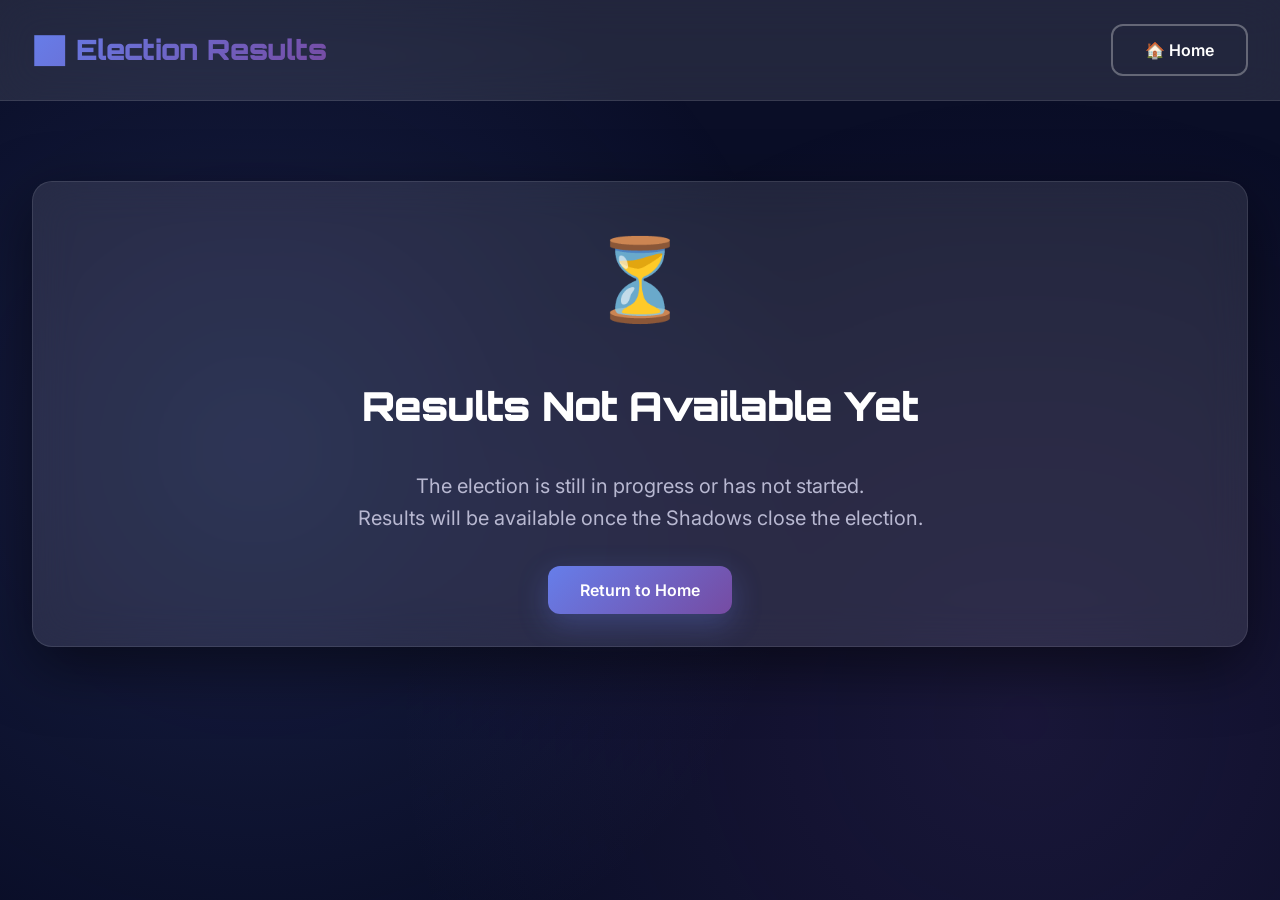
<file: frontend/results.html>
<!DOCTYPE html>
<html lang="en">

<head>
    <meta charset="UTF-8">
    <meta name="viewport" content="width=device-width, initial-scale=1.0">
    <meta name="description" content="VIT-ChainVote Election Results">
    <title>📊 Results | VIT-ChainVote</title>
    <link rel="stylesheet" href="css/styles.css">
</head>

<body>
    <!-- Navigation -->
    <nav class="navbar">
        <div class="navbar-content">
            <div class="logo">
                📊 Election Results
            </div>
            <div class="nav-links">
                <button class="btn btn-outline" onclick="window.location.href='index.html'">
                    🏠 Home
                </button>
            </div>
        </div>
    </nav>

    <div class="container">
        <!-- Results Not Available -->
        <section id="notAvailable" class="section">
            <div class="glass-card text-center">
                <div style="font-size: 5rem; margin-bottom: 2rem;">⏳</div>
                <h2>Results Not Available Yet</h2>
                <p style="font-size: 1.25rem; color: var(--text-secondary); margin: 2rem 0;">
                    The election is still in progress or has not started.<br>
                    Results will be available once the Shadows close the election.
                </p>
                <button class="btn btn-primary" onclick="window.location.href='index.html'">
                    Return to Home
                </button>
            </div>
        </section>

        <!-- Results Display -->
        <section id="resultsDisplay" class="section hidden">
            <!-- Blockchain Integrity -->
            <div class="glass-card text-center" style="margin-bottom: 2rem;">
                <h3 style="margin-bottom: 1rem;">⛓️ Blockchain Integrity</h3>
                <div id="chainStatus"></div>
            </div>

            <!-- Department Results -->
            <div id="departmentResults"></div>
        </section>
    </div>

    <script src="js/config.js"></script>
    <script>
        const API_URL = window.CONFIG.API_URL;

        loadResults();

        async function loadResults() {
            try {
                const response = await fetch(`${API_URL}/results`);
                const data = await response.json();

                if (data.success) {
                    // Show results
                    document.getElementById('notAvailable').classList.add('hidden');
                    document.getElementById('resultsDisplay').classList.remove('hidden');

                    // Chain status
                    const chainStatus = document.getElementById('chainStatus');
                    if (data.chain_valid) {
                        chainStatus.innerHTML = `
                            <div style="font-size: 3rem; color: #22c55e; margin-bottom: 0.5rem;">✓</div>
                            <p style="color: var(--text-secondary);">All blocks verified - No tampering detected</p>
                        `;
                    } else {
                        chainStatus.innerHTML = `
                            <div style="font-size: 3rem; color: #ef4444; margin-bottom: 0.5rem;">✗</div>
                            <p style="color: #ef4444;">Chain integrity compromised!</p>
                        `;
                    }

                    // Department results
                    const resultsContainer = document.getElementById('departmentResults');
                    const departments = ['CSE', 'IT', 'ENTC', 'MECH'];

                    resultsContainer.innerHTML = departments.map(dept => {
                        const result = data.results[dept];

                        if (!result || !result.winner) {
                            return `
                                <div class="glass-card" style="margin-bottom: 2rem;">
                                    <h2>${getDepartmentName(dept)}</h2>
                                    <p style="color: var(--text-secondary); text-align: center; padding: 2rem;">
                                        No votes recorded for this department
                                    </p>
                                </div>
                            `;
                        }

                        return `
                            <div class="glass-card" style="margin-bottom: 2rem;">
                                <div class="card-header">
                                    <h2>${getDepartmentName(dept)}</h2>
                                    <span class="candidate-department">${dept}</span>
                                </div>
                                
                                <div style="text-align: center; padding: 2rem; background: var(--bg-card); border-radius: var(--radius-md); margin-bottom: 1.5rem;">
                                    <div style="font-size: 1rem; color: var(--text-secondary); margin-bottom: 0.5rem;">
                                        🏆 WINNER
                                    </div>
                                    <h1 style="font-size: 3rem; margin-bottom: 1rem;">${result.winner.name}</h1>
                                    <div style="font-size: 2rem; font-weight: bold; color: #667eea;">
                                        ${result.winner.votes} ${result.winner.votes === 1 ? 'Vote' : 'Votes'}
                                    </div>
                                </div>
                                
                                <div style="display: grid; grid-template-columns: repeat(auto-fit, minmax(150px, 1fr)); gap: 1rem; text-align: center;">
                                    <div>
                                        <div style="font-size: 1.5rem; font-weight: bold; color: #4facfe;">${result.total_votes}</div>
                                        <div style="color: var(--text-secondary); font-size: 0.875rem;">Total Votes</div>
                                    </div>
                                    <div>
                                        <div style="font-size: 1.5rem; font-weight: bold; color: #22c55e;">${result.margin}</div>
                                        <div style="color: var(--text-secondary); font-size: 0.875rem;">Victory Margin</div>
                                    </div>
                                    <div>
                                        <div style="font-size: 1.5rem; font-weight: bold; color: #f5576c;">${Object.keys(result.vote_breakdown).length}</div>
                                        <div style="color: var(--text-secondary); font-size: 0.875rem;">Candidates</div>
                                    </div>
                                </div>
                            </div>
                        `;
                    }).join('');

                } else {
                    // Results not available
                    document.getElementById('notAvailable').classList.remove('hidden');
                    document.getElementById('resultsDisplay').classList.add('hidden');
                }
            } catch (error) {
                console.error('Error loading results:', error);
                document.getElementById('notAvailable').classList.remove('hidden');
                document.getElementById('resultsDisplay').classList.add('hidden');
            }
        }

        function getDepartmentName(code) {
            const names = {
                'CSE': 'Computer Science & Engineering',
                'IT': 'Information Technology',
                'ENTC': 'Electronics & Telecommunication',
                'MECH': 'Mechanical Engineering'
            };
            return names[code] || code;
        }
    </script>
</body>

</html>
</file>
<file: frontend/css/styles.css>
/**
 * VIT-ChainVote Styles
 * Modern dark theme with glassmorphism and vibrant gradients
 */

/* ============================================================================
   IMPORTS & RESET
   ============================================================================ */

@import url('https://fonts.googleapis.com/css2?family=Inter:wght@300;400;500;600;700&family=Orbitron:wght@700;900&display=swap');

* {
    margin: 0;
    padding: 0;
    box-sizing: border-box;
}

:root {
    /* Color Palette */
    --primary-gradient: linear-gradient(135deg, #667eea 0%, #764ba2 100%);
    --secondary-gradient: linear-gradient(135deg, #f093fb 0%, #f5576c 100%);
    --success-gradient: linear-gradient(135deg, #4facfe 0%, #00f2fe 100%);
    --danger-gradient: linear-gradient(135deg, #fa709a 0%, #fee140 100%);

    --bg-dark: #0a0e27;
    --bg-card: rgba(255, 255, 255, 0.05);
    --bg-glass: rgba(255, 255, 255, 0.1);

    --text-primary: #ffffff;
    --text-secondary: #b8b8d1;
    --text-muted: #6b7280;

    --border-color: rgba(255, 255, 255, 0.1);
    --shadow-lg: 0 20px 60px rgba(0, 0, 0, 0.5);
    --shadow-xl: 0 30px 80px rgba(0, 0, 0, 0.7);

    /* Spacing */
    --spacing-xs: 0.5rem;
    --spacing-sm: 1rem;
    --spacing-md: 1.5rem;
    --spacing-lg: 2rem;
    --spacing-xl: 3rem;

    /* Border Radius */
    --radius-sm: 8px;
    --radius-md: 12px;
    --radius-lg: 20px;
    --radius-xl: 30px;

    /* Animations */
    --transition-fast: 0.2s ease;
    --transition-standard: 0.3s cubic-bezier(0.4, 0, 0.2, 1);
}

@keyframes pulse {
    0% {
        transform: scale(1);
        opacity: 1;
    }

    50% {
        transform: scale(1.05);
        opacity: 0.8;
    }

    100% {
        transform: scale(1);
        opacity: 1;
    }
}

@keyframes spin {
    to {
        transform: rotate(360deg);
    }
}

@keyframes slideIn {
    from {
        transform: translateY(20px);
        opacity: 0;
    }

    to {
        transform: translateY(0);
        opacity: 1;
    }
}

@keyframes glow {
    0% {
        box-shadow: 0 0 5px rgba(102, 126, 234, 0.2);
    }

    50% {
        box-shadow: 0 0 20px rgba(102, 126, 234, 0.5);
    }

    100% {
        box-shadow: 0 0 5px rgba(102, 126, 234, 0.2);
    }
}

/* ============================================================================
   BASE STYLES
   ============================================================================ */

body {
    font-family: 'Inter', -apple-system, BlinkMacSystemFont, sans-serif;
    background: var(--bg-dark);
    color: var(--text-primary);
    line-height: 1.6;
    overflow-x: hidden;
    position: relative;
}

body::before {
    content: '';
    position: fixed;
    top: 0;
    left: 0;
    width: 100%;
    height: 100%;
    background:
        radial-gradient(circle at 20% 50%, rgba(102, 126, 234, 0.15) 0%, transparent 50%),
        radial-gradient(circle at 80% 80%, rgba(118, 75, 162, 0.15) 0%, transparent 50%);
    z-index: -1;
    pointer-events: none;
}

/* ============================================================================
   TYPOGRAPHY
   ============================================================================ */

h1,
h2,
h3,
h4,
h5,
h6 {
    font-family: 'Orbitron', sans-serif;
    font-weight: 900;
    letter-spacing: -0.02em;
}

h1 {
    font-size: 3.5rem;
    background: var(--primary-gradient);
    -webkit-background-clip: text;
    -webkit-text-fill-color: transparent;
    background-clip: text;
    margin-bottom: var(--spacing-md);
}

h2 {
    font-size: 2.5rem;
    margin-bottom: var(--spacing-md);
}

h3 {
    font-size: 1.75rem;
    margin-bottom: var(--spacing-sm);
}

p {
    color: var(--text-secondary);
    margin-bottom: var(--spacing-sm);
}

/* ============================================================================
   LAYOUT
   ============================================================================ */

.container {
    max-width: 1400px;
    margin: 0 auto;
    padding: var(--spacing-lg);
}

.section {
    padding: var(--spacing-xl) 0;
}

/* ============================================================================
   GLASSMORPHISM CARDS
   ============================================================================ */

.glass-card {
    background: var(--bg-glass);
    backdrop-filter: blur(20px);
    -webkit-backdrop-filter: blur(20px);
    border: 1px solid var(--border-color);
    border-radius: var(--radius-lg);
    padding: var(--spacing-lg);
    box-shadow: var(--shadow-lg);
    transition: all 0.3s cubic-bezier(0.4, 0, 0.2, 1);
}

.glass-card:hover {
    transform: translateY(-5px);
    box-shadow: var(--shadow-xl);
    border-color: rgba(255, 255, 255, 0.2);
}

.card-header {
    display: flex;
    align-items: center;
    justify-content: space-between;
    margin-bottom: var(--spacing-md);
    padding-bottom: var(--spacing-sm);
    border-bottom: 1px solid var(--border-color);
}

/* ============================================================================
   BUTTONS
   ============================================================================ */

.btn {
    padding: 0.875rem 2rem;
    border: none;
    border-radius: var(--radius-md);
    font-size: 1rem;
    font-weight: 600;
    cursor: pointer;
    transition: all 0.3s ease;
    position: relative;
    overflow: hidden;
    font-family: 'Inter', sans-serif;
}

.btn::before {
    content: '';
    position: absolute;
    top: 50%;
    left: 50%;
    width: 0;
    height: 0;
    border-radius: 50%;
    background: rgba(255, 255, 255, 0.2);
    transform: translate(-50%, -50%);
    transition: width 0.6s, height 0.6s;
}

.btn:hover::before {
    width: 300px;
    height: 300px;
}

.btn-primary {
    background: var(--primary-gradient);
    color: white;
    box-shadow: 0 10px 30px rgba(102, 126, 234, 0.3);
}

.btn-primary:hover {
    transform: translateY(-2px);
    box-shadow: 0 15px 40px rgba(102, 126, 234, 0.5);
}

.btn-success {
    background: var(--success-gradient);
    color: white;
    box-shadow: 0 10px 30px rgba(79, 172, 254, 0.3);
}

.btn-danger {
    background: var(--danger-gradient);
    color: white;
    box-shadow: 0 10px 30px rgba(250, 112, 154, 0.3);
}

.btn-outline {
    background: transparent;
    border: 2px solid rgba(255, 255, 255, 0.3);
    color: var(--text-primary);
}

.btn-outline:hover {
    background: var(--bg-glass);
    border-color: rgba(255, 255, 255, 0.5);
}

.btn:disabled {
    opacity: 0.6;
    cursor: not-allowed;
    transform: none !important;
}

.btn-loading {
    position: relative;
    color: transparent !important;
    pointer-events: none;
}

.btn-loading::after {
    content: '';
    position: absolute;
    width: 20px;
    height: 20px;
    top: calc(50% - 10px);
    left: calc(50% - 10px);
    border: 2px solid rgba(255, 255, 255, 0.3);
    border-radius: 50%;
    border-top-color: white;
    animation: spin 0.8s linear infinite;
}

/* Status Badges */
.status-badge.status-live {
    animation: pulse 2s infinite;
    background: rgba(239, 68, 68, 0.2);
    color: #ef4444;
    border: 1px solid rgba(239, 68, 68, 0.3);
}

/* Loading Overlay */
.loading-overlay {
    position: fixed;
    top: 0;
    left: 0;
    width: 100%;
    height: 100%;
    background: rgba(10, 14, 39, 0.8);
    backdrop-filter: blur(10px);
    display: flex;
    flex-direction: column;
    align-items: center;
    justify-content: center;
    z-index: 9999;
    transition: opacity 0.3s ease;
}

.loading-overlay.hidden {
    opacity: 0;
    pointer-events: none;
}

.loader-vortex {
    width: 80px;
    height: 80px;
    border: 4px solid var(--border-color);
    border-top: 4px solid #667eea;
    border-radius: 50%;
    animation: spin 1s cubic-bezier(0.4, 0, 0.2, 1) infinite;
    margin-bottom: 1.5rem;
}

.loading-text {
    font-family: 'Orbitron', sans-serif;
    color: white;
    font-size: 1.25rem;
    letter-spacing: 2px;
    text-transform: uppercase;
}

/* ============================================================================
   FORMS
   ============================================================================ */

.form-group {
    margin-bottom: var(--spacing-md);
}

.form-label {
    display: block;
    margin-bottom: var(--spacing-xs);
    font-weight: 600;
    color: var(--text-primary);
    font-size: 0.95rem;
}

.form-input,
.form-select {
    width: 100%;
    padding: 1rem 1.25rem;
    background: var(--bg-card);
    border: 1px solid var(--border-color);
    border-radius: var(--radius-md);
    color: var(--text-primary);
    font-size: 1rem;
    font-family: 'Inter', sans-serif;
    transition: all 0.3s ease;
}

.form-input:focus,
.form-select:focus {
    outline: none;
    border-color: #667eea;
    background: rgba(102, 126, 234, 0.05);
    box-shadow: 0 0 0 3px rgba(102, 126, 234, 0.1);
}

.form-input::placeholder {
    color: var(--text-muted);
}

/* Select dropdown styling */
.form-select {
    cursor: pointer;
    appearance: none;
    background-image: url("data:image/svg+xml,%3Csvg xmlns='http://www.w3.org/2000/svg' width='12' height='12' viewBox='0 0 12 12'%3E%3Cpath fill='%23ffffff' d='M6 9L1 4h10z'/%3E%3C/svg%3E");
    background-repeat: no-repeat;
    background-position: right 1rem center;
    padding-right: 2.5rem;
}

.form-select option {
    background: #1a1f3a;
    color: #ffffff;
    padding: 1rem;
}

.form-select option:hover,
.form-select option:checked {
    background: #667eea;
    color: #ffffff;
}

/* ============================================================================
   NAVIGATION
   ============================================================================ */

.navbar {
    background: var(--bg-glass);
    backdrop-filter: blur(20px);
    -webkit-backdrop-filter: blur(20px);
    border-bottom: 1px solid var(--border-color);
    padding: var(--spacing-md) 0;
    position: sticky;
    top: 0;
    z-index: 1000;
}

.navbar-content {
    max-width: 1400px;
    margin: 0 auto;
    padding: 0 var(--spacing-lg);
    display: flex;
    align-items: center;
    justify-content: space-between;
}

.logo {
    font-family: 'Orbitron', sans-serif;
    font-size: 1.75rem;
    font-weight: 900;
    background: var(--primary-gradient);
    -webkit-background-clip: text;
    -webkit-text-fill-color: transparent;
    background-clip: text;
    display: flex;
    align-items: center;
    gap: 0.5rem;
}

.nav-links {
    display: flex;
    gap: var(--spacing-md);
    align-items: center;
}

/* ============================================================================
   HERO SECTION
   ============================================================================ */

.hero {
    text-align: center;
    padding: var(--spacing-xl) 0;
    position: relative;
}

.hero-title {
    font-size: 4.5rem;
    margin-bottom: var(--spacing-md);
    animation: fadeInUp 0.8s ease;
}

.hero-subtitle {
    font-size: 1.5rem;
    color: var(--text-secondary);
    margin-bottom: var(--spacing-xl);
    animation: fadeInUp 0.8s ease 0.2s backwards;
}

.hero-buttons {
    display: flex;
    gap: var(--spacing-md);
    justify-content: center;
    animation: fadeInUp 0.8s ease 0.4s backwards;
}

/* ============================================================================
   CANDIDATE CARDS
   ============================================================================ */

.candidates-grid {
    display: grid;
    grid-template-columns: repeat(auto-fill, minmax(350px, 1fr));
    gap: var(--spacing-lg);
    margin-top: var(--spacing-lg);
}

.candidate-card {
    background: var(--bg-glass);
    backdrop-filter: blur(20px);
    border: 1px solid var(--border-color);
    border-radius: var(--radius-lg);
    padding: var(--spacing-lg);
    transition: all 0.3s ease;
    position: relative;
    overflow: hidden;
}

.candidate-card::before {
    content: '';
    position: absolute;
    top: 0;
    left: 0;
    width: 100%;
    height: 4px;
    background: var(--primary-gradient);
}

.candidate-card:hover {
    transform: translateY(-8px);
    box-shadow: var(--shadow-xl);
    border-color: rgba(102, 126, 234, 0.5);
}

.candidate-name {
    font-size: 1.5rem;
    margin-bottom: var(--spacing-xs);
    color: var(--text-primary);
}

.candidate-department {
    display: inline-block;
    padding: 0.25rem 0.75rem;
    background: var(--primary-gradient);
    border-radius: 20px;
    font-size: 0.875rem;
    font-weight: 600;
    margin-bottom: var(--spacing-sm);
}

.candidate-manifesto {
    color: var(--text-secondary);
    font-style: italic;
    margin-bottom: var(--spacing-md);
    line-height: 1.8;
}

/* ============================================================================
   MODALS
   ============================================================================ */

.modal-overlay {
    position: fixed;
    top: 0;
    left: 0;
    width: 100%;
    height: 100%;
    background: rgba(0, 0, 0, 0.8);
    backdrop-filter: blur(10px);
    display: flex;
    align-items: center;
    justify-content: center;
    z-index: 2000;
    animation: fadeIn 0.3s ease;
}

.modal {
    background: var(--bg-dark);
    border: 1px solid var(--border-color);
    border-radius: var(--radius-xl);
    padding: var(--spacing-xl);
    max-width: 500px;
    width: 90%;
    box-shadow: var(--shadow-xl);
    animation: scaleIn 0.3s ease;
}

.modal-header {
    margin-bottom: var(--spacing-lg);
}

.modal-title {
    font-size: 2rem;
    margin-bottom: var(--spacing-xs);
}

.modal-close {
    position: absolute;
    top: var(--spacing-md);
    right: var(--spacing-md);
    background: transparent;
    border: none;
    color: var(--text-secondary);
    font-size: 2rem;
    cursor: pointer;
    transition: color 0.3s ease;
}

.modal-close:hover {
    color: var(--text-primary);
}

/* ============================================================================
   STATUS BADGES
   ============================================================================ */

.status-badge {
    display: inline-flex;
    align-items: center;
    gap: 0.5rem;
    padding: 0.5rem 1rem;
    border-radius: 20px;
    font-size: 0.875rem;
    font-weight: 600;
}

.status-waiting {
    background: rgba(251, 191, 36, 0.2);
    color: #fbbf24;
    border: 1px solid rgba(251, 191, 36, 0.3);
}

.status-live {
    background: rgba(34, 197, 94, 0.2);
    color: #22c55e;
    border: 1px solid rgba(34, 197, 94, 0.3);
    animation: pulse 2s infinite;
}

.status-closed {
    background: rgba(239, 68, 68, 0.2);
    color: #ef4444;
    border: 1px solid rgba(239, 68, 68, 0.3);
}

/* ============================================================================
   TRANSACTION HASH
   ============================================================================ */

.txid-display {
    background: var(--bg-card);
    border: 2px dashed var(--border-color);
    border-radius: var(--radius-md);
    padding: var(--spacing-lg);
    text-align: center;
    margin: var(--spacing-lg) 0;
}

.txid-hash {
    font-family: 'Courier New', monospace;
    font-size: 1.25rem;
    color: #4facfe;
    word-break: break-all;
    margin: var(--spacing-sm) 0;
}

/* ============================================================================
   LOADING SPINNER
   ============================================================================ */

.spinner {
    width: 50px;
    height: 50px;
    border: 4px solid var(--border-color);
    border-top-color: #667eea;
    border-radius: 50%;
    animation: spin 1s linear infinite;
    margin: var(--spacing-lg) auto;
}

/* ============================================================================
   ANIMATIONS
   ============================================================================ */

@keyframes fadeIn {
    from {
        opacity: 0;
    }

    to {
        opacity: 1;
    }
}

@keyframes fadeInUp {
    from {
        opacity: 0;
        transform: translateY(30px);
    }

    to {
        opacity: 1;
        transform: translateY(0);
    }
}

@keyframes scaleIn {
    from {
        opacity: 0;
        transform: scale(0.9);
    }

    to {
        opacity: 1;
        transform: scale(1);
    }
}

@keyframes spin {
    to {
        transform: rotate(360deg);
    }
}

@keyframes pulse {

    0%,
    100% {
        opacity: 1;
    }

    50% {
        opacity: 0.7;
    }
}

/* ============================================================================
   UTILITY CLASSES
   ============================================================================ */

.hidden {
    display: none !important;
}

.text-center {
    text-align: center;
}

.mt-lg {
    margin-top: var(--spacing-lg);
}

.mb-lg {
    margin-bottom: var(--spacing-lg);
}

.flex {
    display: flex;
}

.flex-center {
    display: flex;
    align-items: center;
    justify-content: center;
}

.gap-md {
    gap: var(--spacing-md);
}

/* ============================================================================
   RESPONSIVE
   ============================================================================ */

@media (max-width: 768px) {
    h1 {
        font-size: 2.5rem;
    }

    .hero-title {
        font-size: 3rem;
    }

    .candidates-grid {
        grid-template-columns: 1fr;
    }

    .hero-buttons {
        flex-direction: column;
    }

    .navbar-content {
        flex-direction: column;
        gap: var(--spacing-sm);
    }
}
</file>
